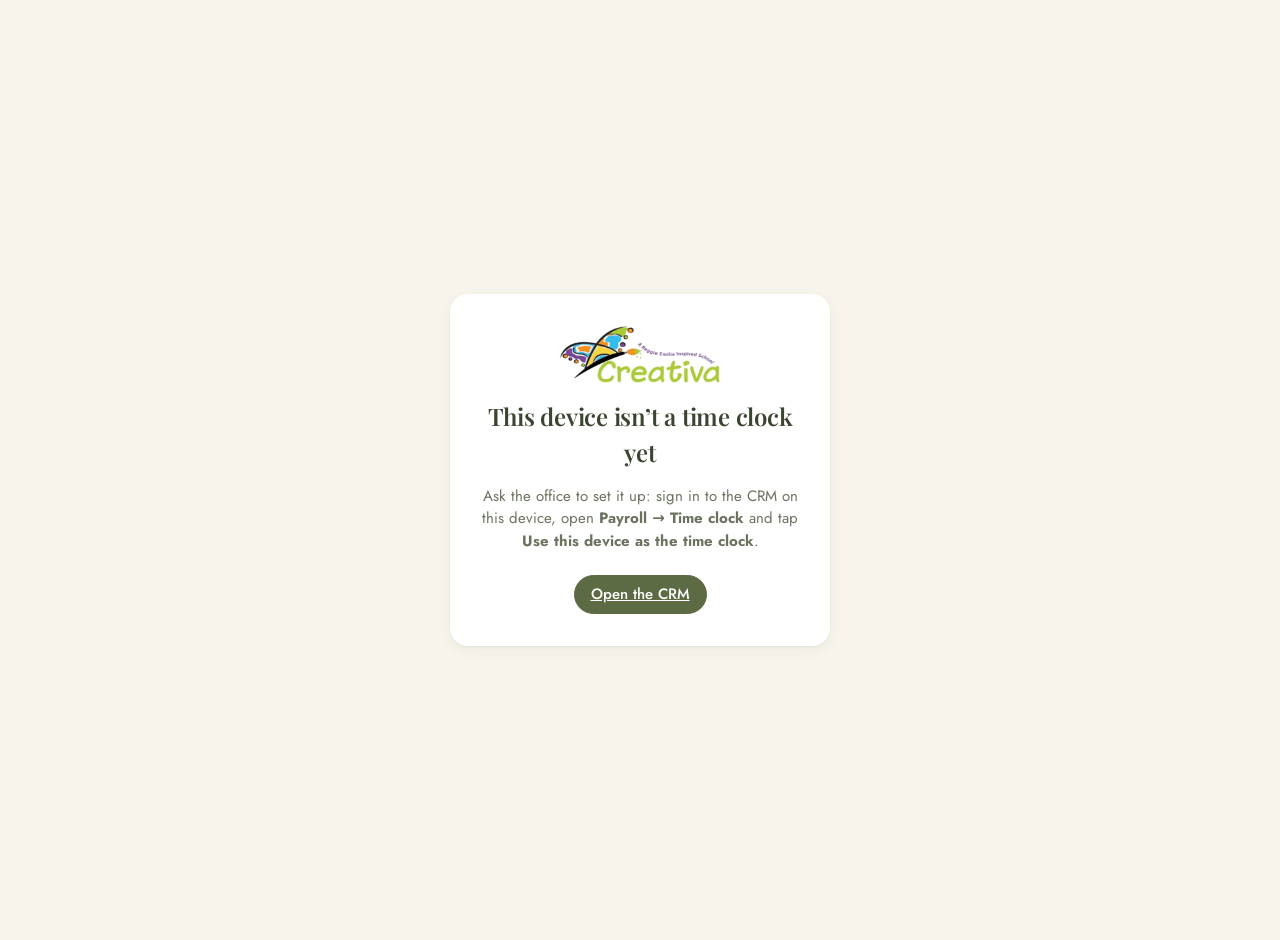
<file: clock/index.html>
<!doctype html>
<html lang="en">
<head>
<meta charset="utf-8">
<meta name="viewport" content="width=device-width, initial-scale=1, viewport-fit=cover">
<meta name="robots" content="noindex, nofollow">
<meta name="apple-mobile-web-app-capable" content="yes">
<meta name="mobile-web-app-capable" content="yes">
<meta name="apple-mobile-web-app-title" content="Time clock">
<meta name="theme-color" content="#F7F4EC">
<title>Time clock · Creativa Academy</title>
<link rel="icon" href="/assets/logo.png">
<link rel="apple-touch-icon" href="/assets/logo.png">
<link rel="preconnect" href="https://fonts.googleapis.com">
<link rel="preconnect" href="https://fonts.gstatic.com" crossorigin>
<link href="https://fonts.googleapis.com/css2?family=Playfair+Display:wght@500;600&family=Jost:wght@400;500;600&display=swap" rel="stylesheet">
<link rel="stylesheet" href="/styles.css">
<link rel="stylesheet" href="/clock/clock.css">
</head>
<body class="kiosk">
<main id="clock"><div class="center-screen"><p class="muted">Loading…</p></div></main>
<script src="/config.js"></script>
<script src="/clock/clock.js"></script>
</body>
</html>
</file>
<file: styles.css>
:root {
  --cream: #F7F4EC;
  --cream-deep: #F0EBDF;
  --sage: #7C8B5E;
  --sage-deep: #5C6B44;
  --ink: #3B4430;
  --ink-soft: #6B7360;
  --gold: #B9A15C;
  --white: #FFFFFF;
  --line: rgba(59, 68, 48, .14);
  --danger: #A4493D;
  --warn: #B07A1E;
  --radius: 12px;
  --shadow: 0 1px 2px rgba(59, 68, 48, .06), 0 4px 14px rgba(59, 68, 48, .06);
  --display: 'Playfair Display', Georgia, serif;
  --body: 'Jost', system-ui, sans-serif;
}

* { box-sizing: border-box; }
html, body { margin: 0; }
body { background: var(--cream); color: var(--ink); font: 15px/1.5 var(--body); -webkit-font-smoothing: antialiased; }
h1, h2, h3 { font-family: var(--display); font-weight: 600; margin: 0; letter-spacing: -.01em; }
button, input, select, textarea { font: inherit; color: inherit; }
a { color: var(--sage-deep); }
.muted { color: var(--ink-soft); }
.small { font-size: 13px; }
[hidden] { display: none !important; }

/* buttons & inputs */
.btn { display: inline-flex; align-items: center; gap: 6px; border: 1px solid var(--line); background: var(--white);
  border-radius: 999px; padding: 7px 16px; cursor: pointer; font-weight: 500; white-space: nowrap; }
.btn:hover { border-color: var(--sage); }
.btn.primary { background: var(--sage-deep); border-color: var(--sage-deep); color: var(--white); }
.btn.primary:hover { background: var(--ink); }
.btn.danger { color: var(--danger); }
.btn.ghost { background: transparent; border-color: transparent; }
.btn:disabled { opacity: .55; cursor: default; }
input, select, textarea { width: 100%; border: 1px solid var(--line); border-radius: 8px; padding: 8px 10px; background: var(--white); }
input:focus, select:focus, textarea:focus, .btn:focus-visible { outline: 2px solid var(--sage); outline-offset: 1px; }
textarea { resize: vertical; min-height: 72px; }
label { display: block; font-size: 13px; font-weight: 500; color: var(--ink-soft); }
label > input, label > select, label > textarea { margin-top: 4px; font-size: 15px; font-weight: 400; color: var(--ink); }

/* auth screens */
.center-screen { min-height: 100vh; display: grid; place-items: center; padding: 24px 16px; }
.auth-card { width: 100%; max-width: 380px; background: var(--white); border-radius: 18px; padding: 32px 28px; box-shadow: var(--shadow); text-align: center; }
.auth-card img { width: 160px; height: auto; margin-bottom: 8px; }
.auth-card h1 { font-size: 24px; margin-bottom: 4px; }
.auth-card form { display: grid; gap: 12px; margin-top: 20px; text-align: left; }
.auth-card .btn { justify-content: center; }
.auth-card .error { color: var(--danger); font-size: 14px; min-height: 1em; margin: 0; }

/* shell */
header.top { position: sticky; top: 0; z-index: 10; background: var(--cream); border-bottom: 1px solid var(--line);
  display: flex; align-items: center; gap: 16px; padding: 10px 20px; flex-wrap: wrap; }
header.top img { height: 34px; width: auto; }
header.top nav { display: flex; gap: 2px; flex: 1; flex-wrap: wrap; }
header.top nav button { border: 0; background: transparent; padding: 6px 10px; border-radius: 999px; cursor: pointer; font-weight: 500; color: var(--ink-soft); }
header.top nav button[aria-current="page"] { background: var(--cream-deep); color: var(--ink); }
header.top .me { display: flex; align-items: center; gap: 8px; font-size: 14px; }
main { padding: 20px; max-width: 1500px; margin: 0 auto; }
.toolbar { display: flex; gap: 10px; align-items: center; flex-wrap: wrap; margin-bottom: 16px; }
.toolbar input[type="search"] { max-width: 280px; }
.toolbar select { width: auto; }
.toolbar .spacer { flex: 1; }

/* today */
.stats { display: grid; grid-template-columns: repeat(auto-fit, minmax(160px, 1fr)); gap: 12px; margin-bottom: 24px; }
.stat { background: var(--white); border-radius: var(--radius); padding: 14px 16px; box-shadow: var(--shadow); }
.stat b { display: block; font-family: var(--display); font-size: 28px; font-weight: 600; }
.stat span { font-size: 13px; color: var(--ink-soft); }
.today-grid { display: grid; grid-template-columns: repeat(auto-fit, minmax(320px, 1fr)); gap: 20px; }
.panel { background: var(--white); border-radius: var(--radius); box-shadow: var(--shadow); padding: 16px; }
.panel h2 { font-size: 18px; margin-bottom: 10px; }
.panel .empty { color: var(--ink-soft); font-size: 14px; padding: 8px 0; }
.row { display: flex; gap: 10px; align-items: baseline; padding: 9px 4px; border-top: 1px solid var(--line); cursor: pointer; }
.row:first-of-type { border-top: 0; }
.row:hover { background: var(--cream); }
.row .who { flex: 1; min-width: 0; }
.row .who b { font-weight: 500; }
.row .who div { font-size: 13px; color: var(--ink-soft); overflow: hidden; text-overflow: ellipsis; white-space: nowrap; }
.row .when { font-size: 13px; white-space: nowrap; }

/* board */
.board { display: grid; grid-auto-flow: column; grid-auto-columns: minmax(148px, 1fr); gap: 10px; overflow-x: auto; padding-bottom: 12px; align-items: start; }
.col { background: var(--cream-deep); border-radius: var(--radius); padding: 10px; min-height: 120px; }
.col.drop { outline: 2px dashed var(--sage); }
.col h3 { font-family: var(--body); font-size: 13px; text-transform: uppercase; letter-spacing: .06em; font-weight: 600;
  display: flex; justify-content: space-between; margin: 2px 4px 10px; color: var(--ink-soft); }
.card { background: var(--white); border-radius: 10px; padding: 10px 12px; margin-bottom: 8px; box-shadow: var(--shadow); cursor: pointer; border-left: 3px solid transparent; }
.card[draggable="true"] { cursor: grab; }
.card:hover { border-left-color: var(--sage); }
.card .name { font-weight: 500; overflow-wrap: anywhere; }
.card .meta { overflow-wrap: anywhere; }
.card .meta { font-size: 13px; color: var(--ink-soft); }
.card .tags { display: flex; gap: 4px; flex-wrap: wrap; margin-top: 6px; }
.col .more { font-size: 13px; text-align: center; color: var(--ink-soft); padding: 4px; }

.tag { font-size: 12px; border-radius: 999px; padding: 1px 8px; background: var(--cream); color: var(--ink-soft); white-space: nowrap; }
.tag.due { background: #F6E7C8; color: var(--warn); }
.tag.overdue { background: #F3D9D4; color: var(--danger); }
.tag.tour { background: #E3E8D6; color: var(--sage-deep); }
.stage-pill { font-size: 12px; font-weight: 500; border-radius: 999px; padding: 2px 10px; background: var(--cream-deep); white-space: nowrap; }
.stage-pill.s-new { background: #F6E7C8; }
.stage-pill.s-enrolled { background: #DCE6C9; }
.stage-pill.s-lost { background: #EDE5E1; color: var(--ink-soft); }

/* list */
.table-wrap { background: var(--white); border-radius: var(--radius); box-shadow: var(--shadow); overflow-x: auto; }
table { width: 100%; border-collapse: collapse; font-size: 14px; }
th, td { text-align: left; padding: 10px 12px; border-bottom: 1px solid var(--line); vertical-align: top; }
th { font-size: 12px; text-transform: uppercase; letter-spacing: .05em; color: var(--ink-soft); font-weight: 600; white-space: nowrap; }
tbody tr { cursor: pointer; }
tbody tr:hover { background: var(--cream); }

/* drawer */
.scrim { position: fixed; inset: 0; background: rgba(40, 45, 32, .35); z-index: 20; }
.drawer { position: fixed; top: 0; right: 0; bottom: 0; width: min(560px, 100%); background: var(--cream); z-index: 21;
  display: flex; flex-direction: column; box-shadow: -10px 0 30px rgba(0,0,0,.12); }
.drawer-head { display: flex; align-items: flex-start; gap: 12px; padding: 18px 20px 12px; border-bottom: 1px solid var(--line); }
.drawer-head h2 { font-size: 22px; flex: 1; }
.drawer-head .sub { font-size: 13px; color: var(--ink-soft); font-family: var(--body); font-weight: 400; margin-top: 2px; }
.drawer-body { overflow-y: auto; padding: 16px 20px 24px; flex: 1; }
.drawer-foot { display: flex; gap: 8px; padding: 12px 20px; border-top: 1px solid var(--line); background: var(--cream); }
.drawer-foot .spacer { flex: 1; }
.section { margin-bottom: 22px; }
.section > h3 { font-family: var(--body); font-size: 12px; text-transform: uppercase; letter-spacing: .07em; color: var(--ink-soft); margin-bottom: 10px; }
.grid2 { display: grid; grid-template-columns: 1fr 1fr; gap: 12px; }
.grid2 .full { grid-column: 1 / -1; }
.quick { display: flex; gap: 8px; flex-wrap: wrap; margin-top: 4px; }
.quick a { font-size: 14px; }

.timeline { list-style: none; margin: 0; padding: 0; }
.timeline li { padding: 10px 0; border-top: 1px solid var(--line); font-size: 14px; }
.timeline li:first-child { border-top: 0; }
.timeline .t-head { display: flex; gap: 8px; align-items: baseline; font-size: 12px; color: var(--ink-soft); }
.timeline .t-head .kind { font-weight: 600; text-transform: uppercase; letter-spacing: .05em; }
.timeline .t-head .x { margin-left: auto; border: 0; background: none; color: var(--ink-soft); cursor: pointer; font-size: 12px; }
.timeline .t-body { white-space: pre-wrap; word-break: break-word; margin-top: 2px; }
.timeline li.k-stage .t-body, .timeline li.k-system .t-body { color: var(--ink-soft); font-style: italic; }
.note-form { display: grid; grid-template-columns: auto 1fr; gap: 8px; margin-bottom: 10px; }
.note-form select { width: auto; }
.note-form textarea { grid-column: 1 / -1; min-height: 60px; }
.note-form .btn { grid-column: 2; justify-self: end; }
details.raw summary { cursor: pointer; font-size: 13px; color: var(--ink-soft); }
details.raw dl { display: grid; grid-template-columns: max-content 1fr; gap: 4px 12px; font-size: 13px; margin: 10px 0 0; }
details.raw dt { color: var(--ink-soft); }
details.raw dd { margin: 0; word-break: break-word; }

/* staff */
.staff-table td { vertical-align: middle; }
.staff-table select { width: auto; }

#toast { position: fixed; left: 50%; bottom: 24px; transform: translateX(-50%) translateY(20px); opacity: 0; transition: .2s;
  background: var(--ink); color: var(--white); padding: 10px 18px; border-radius: 999px; font-size: 14px; z-index: 40; pointer-events: none; max-width: calc(100% - 32px); }
#toast.show { opacity: 1; transform: translateX(-50%); }
#toast.err { background: var(--danger); }

/* "Move to…" picker on pipeline cards: touch screens can't drag, so they get this instead. */
.card .move { display: none; float: right; width: auto; margin: -2px -4px 4px 8px; padding: 3px 6px;
  font-size: 12px; border-radius: 999px; background: var(--cream); color: var(--ink-soft); }
@media (hover: none), (max-width: 720px) {
  .card .move { display: block; }
}

@media (max-width: 720px) {
  /* Phone header: logo, Add and Sign out on one line; tabs in one sideways-scrolling row below.
     Not pinned, so it scrolls away and leaves the screen to the content. */
  header.top { position: static; padding: 10px 16px 0; gap: 8px 10px; }
  header.top img { height: 28px; order: 1; }
  header.top #add { order: 2; margin-left: auto; padding: 6px 14px; }
  header.top .me { order: 3; }
  header.top .me span { display: none; }
  header.top nav { order: 4; flex: 1 0 100%; flex-wrap: nowrap; overflow-x: auto; margin: 0 -16px; padding: 0 12px 8px;
    scrollbar-width: none; -webkit-overflow-scrolling: touch; }
  header.top nav::-webkit-scrollbar { display: none; }
  header.top nav button { flex: none; }
  .hide-sm { display: none; }
  main { padding: 16px; }
  .grid2 { grid-template-columns: 1fr; }
  .toolbar input[type="search"] { max-width: none; flex: 1 1 100%; }
  .board { grid-auto-columns: 82%; }
}
.staff-help { margin-bottom: 16px; }
input.check { width: auto; }
.calendar-feed { margin-top: 16px; }
.calendar-feed p { margin: 0 0 10px; }
.feed-row { display: flex; gap: 8px; flex-wrap: wrap; }
.feed-row input { flex: 1 1 320px; font-family: ui-monospace, SFMono-Regular, Menlo, monospace; font-size: 13px; }

/* ───────── enrollment, tuition, reports ───────── */
.nowrap { white-space: nowrap; }
.num { text-align: right; white-space: nowrap; font-variant-numeric: tabular-nums; }
th.num { text-align: right; }
.panel .sub-h { font-family: var(--body); font-size: 12px; text-transform: uppercase; letter-spacing: .06em; color: var(--ink-soft); margin: 12px 0 2px; }
.row .email-status { display: flex; gap: 6px; align-items: center; }
.row .email-status .btn { padding: 2px 10px; font-size: 12px; }

.class-grid { display: grid; grid-template-columns: repeat(auto-fill, minmax(150px, 1fr)); gap: 10px; margin-bottom: 18px; }
.class-card { display: flex; flex-direction: column; align-items: flex-start; gap: 2px; text-align: left; background: var(--white);
  border: 1px solid transparent; border-radius: var(--radius); padding: 12px 14px; box-shadow: var(--shadow); cursor: pointer; }
.class-card:hover { border-color: var(--sage); }
.class-card.on { border-color: var(--sage-deep); background: #EEF1E6; }
.class-card.total { cursor: default; background: var(--cream-deep); box-shadow: none; }
.class-card .c-print { margin-top: 6px; }
.class-card .c-name { font-weight: 600; font-size: 14px; }
.class-card .c-count { font-family: var(--display); font-size: 26px; font-weight: 600; line-height: 1.1; }
.class-card .c-count small { font-size: 15px; color: var(--ink-soft); }
.class-card .c-count.full { color: var(--sage-deep); }
.class-card .c-teachers { font-size: 12px; color: var(--ink-soft); min-height: 1em; }
.class-card .tag { margin-top: 4px; }

table.roster td.doc, table.roster th.doc { text-align: center; }
table.roster td.doc { cursor: default; }
table.roster input.check { width: 18px; height: 18px; accent-color: var(--sage-deep); cursor: pointer; }
table.roster tr.st-withdrawn td { color: var(--ink-soft); }
.stage-pill.st-waitlist { background: #F6E7C8; }
.stage-pill.st-withdrawn { background: #EDE5E1; color: var(--ink-soft); }
.tag.f-sr, .tag.f-sr_bpiece { background: #E3E8D6; color: var(--sage-deep); }
.tag.f-fes_ua, .tag.f-fes_eo { background: #E6E0F0; color: #5B4A7A; }
.tag.f-vpk { background: #DDE9EE; color: #3E6373; }

.docs-grid { display: grid; gap: 8px; }
.doc-line { display: grid; grid-template-columns: auto 1fr 160px; gap: 10px; align-items: center; font-size: 14px; color: var(--ink); }
.doc-line input[type="date"] { margin: 0; }
input.check { accent-color: var(--sage-deep); }
.pill-check { display: inline-flex; align-items: center; gap: 6px; font-size: 14px; color: var(--ink); font-weight: 400; }
.pill-check input { width: auto; margin: 0; }
.funding-boxes { display: flex; flex-wrap: wrap; gap: 6px 14px; margin-bottom: 12px; }
.funding-boxes .pill-check { background: var(--white); border: 1px solid var(--line); border-radius: 999px; padding: 4px 12px; }
.enroll-link { margin: 12px 0 0; }

.pay-list { list-style: none; margin: 10px 0 0; padding: 0; }
.pay-list li { display: flex; flex-wrap: wrap; gap: 4px 10px; align-items: center; padding: 8px 0; border-top: 1px solid var(--line); font-size: 14px; }
.pay-list li:first-child { border-top: 0; }
.pay-list .p-date { width: 64px; color: var(--ink-soft); }
.pay-list .p-what { flex: 1; min-width: 140px; }
.pay-list .btn { padding: 2px 8px; font-size: 12px; }

.month-bar { display: flex; gap: 8px; align-items: center; margin-bottom: 16px; flex-wrap: wrap; }
.month-bar input { width: auto; }
.month-bar b { font-family: var(--display); font-size: 20px; margin-left: 6px; }
.pay-pill { font-size: 12px; font-weight: 500; border-radius: 999px; padding: 2px 10px; white-space: nowrap; background: var(--cream-deep); }
.pay-pill.ps-paid { background: #DCE6C9; color: var(--sage-deep); }
.pay-pill.ps-partial { background: #F6E7C8; color: var(--warn); }
.pay-pill.ps-unpaid { background: #F3D9D4; color: var(--danger); }
.pay-pill.ps-unset, .pay-pill.ps-none, .pay-pill.ps-paused { color: var(--ink-soft); }
table.tuition td .btn { padding: 3px 10px; font-size: 13px; }
.table-wrap.flat { box-shadow: none; border-radius: 0; }
.panel + .panel, .table-wrap + .panel, .today-grid + .panel, .panel + .toolbar { margin-top: 20px; }
table.mini td { padding: 6px 4px; }
table.mini tbody tr { cursor: default; }
.report-year tbody tr.cur { background: #EEF1E6; font-weight: 500; }
.fund-group { border-top: 1px solid var(--line); padding: 8px 0; }
.fund-group summary { cursor: pointer; }
.fund-group ul { margin: 6px 0 4px; padding-left: 20px; font-size: 14px; columns: 2 240px; }

.settings-panel { margin-top: 16px; }
.settings-panel form { margin-top: 8px; }
.class-table input { padding: 5px 8px; }
.class-table td { vertical-align: middle; }
.class-table tbody tr { cursor: default; }
.class-table input[type="number"] { width: 80px; }
.settings-panel + .settings-panel { margin-top: 16px; }
#cls-add { margin-top: 10px; }
code { font-size: 12px; background: var(--cream); padding: 1px 5px; border-radius: 4px; }

/* receipts: shown over the app, and the only thing printed. Styled after the Programs & Hours sheet. */
.print-sheet { position: fixed; inset: 0; z-index: 30; overflow-y: auto; background: #E9E5DA; padding: 0 16px 40px; }
.print-bar { position: sticky; top: 0; display: flex; gap: 8px; align-items: center; padding: 12px 0; background: #E9E5DA; max-width: 816px; margin: 0 auto; }
.print-bar .spacer { flex: 1; }
.receipt { background: var(--white); color: var(--ink); max-width: 816px; margin: 0 auto 20px; padding: 48px 56px 28px; border-radius: 4px;
  box-shadow: var(--shadow); font-size: 15px; display: flex; flex-direction: column; min-height: 1000px;
  -webkit-print-color-adjust: exact; print-color-adjust: exact; }
.receipt .r-band { display: flex; align-items: center; gap: 18px; background: #DCD7C9; padding: 14px 20px; margin-bottom: 26px; }
.receipt .r-band img { width: 150px; height: auto; }
.receipt .r-title { margin-left: auto; text-align: right; display: flex; flex-direction: column; }
.receipt .r-title h1 { font-size: 34px; font-weight: 500; color: var(--ink); line-height: 1.1; }
.receipt .r-year { font-size: 13px; letter-spacing: .28em; text-transform: uppercase; color: var(--gold); font-weight: 600; margin-top: 4px; }
.receipt .r-intro { display: flex; gap: 28px; flex-wrap: wrap; margin: 0 0 22px; color: var(--ink-soft); font-weight: 300; }
.receipt .r-intro b { color: var(--ink); font-weight: 500; }
.receipt .r-h { font-size: 22px; font-weight: 500; border-bottom: 1px solid var(--line); padding-bottom: 4px; margin: 6px 0 10px; }
.receipt .r-table { border: 0; margin-bottom: 22px; }
.receipt .r-table th { background: #F0EDE4; color: var(--ink); font-size: 12px; letter-spacing: .04em; padding: 12px 14px; border: 0; }
.receipt .r-table td { padding: 12px 14px; border: 0; border-bottom: 1px solid #EEEAE0; color: var(--ink-soft); }
.receipt .r-table td b { color: var(--ink); }
.receipt .r-table tfoot th { background: none; font-size: 15px; text-transform: none; letter-spacing: 0; border-top: 1px solid var(--line); }
.receipt tbody tr { cursor: default; }
.receipt tbody tr:hover { background: none; }
.receipt .r-note { font-size: 12px; color: #8A8F80; margin-top: 2px; }
.receipt .r-box { border: 1px solid #D9D4C5; border-radius: 12px; padding: 16px 20px; text-align: center; margin: 4px 0 26px; }
.receipt .r-box h3 { font-size: 20px; font-weight: 500; margin-bottom: 4px; }
.receipt .r-box p { margin: 0; color: var(--ink-soft); }
.receipt .r-box p b { color: var(--ink); font-size: 17px; letter-spacing: .03em; }
.receipt .r-sign { display: flex; flex-direction: column; width: 280px; font-size: 13px; color: var(--ink-soft); margin-top: 18px; }
.receipt .r-line { border-bottom: 1px solid var(--ink); height: 40px; margin-bottom: 4px; }
.receipt .r-foot { margin-top: auto; padding-top: 40px; text-align: center; font-size: 12px; color: #9A9E92; white-space: pre-line; }

/* For inspection: a numbered checklist that runs over pages (header row repeats) */
.inspect-sheet .inspect-total { font-size: 20px; margin: 0 0 14px; color: var(--ink); }
.inspect-sheet .inspect-total b { font-size: 26px; }
.receipt.inspect-sheet .r-table td { padding: 6px 12px; color: var(--ink); }
.receipt.inspect-sheet .r-table th { padding: 8px 12px; }
.inspect-sheet .ck-col { width: 34px; text-align: center; }
.inspect-sheet .ck { display: inline-block; width: 15px; height: 15px; border: 1.5px solid var(--ink); border-radius: 3px; vertical-align: middle; }
.inspect-sheet tr { break-inside: avoid; }
@media (max-width: 720px) { .print-bar { flex-wrap: wrap; } .print-bar .pb-note { order: 9; flex-basis: 100%; } }
@media print {
  .receipt.inspect-sheet .r-table td { padding: 3px 12px; font-size: 13px; }
  .receipt.inspect-sheet .r-table th { padding: 5px 12px; }
  .inspect-sheet .r-band { margin-bottom: 14px; }
  .inspect-sheet .ck { width: 13px; height: 13px; }
}

@page { size: letter; margin: 0.5in; }
@media print {
  body.printing > *:not(.print-sheet) { display: none !important; }
  body.printing { background: #fff; }
  .print-sheet { position: static; overflow: visible; background: none; padding: 0; }
  .no-print { display: none !important; }
  .receipt { box-shadow: none; margin: 0; max-width: none; padding: 0; min-height: 9.6in; break-after: page; }
  .receipt:last-child { break-after: auto; }
}

@media (max-width: 720px) {
  .class-grid { grid-template-columns: repeat(2, 1fr); }
  .doc-line { grid-template-columns: auto 1fr; }
  .doc-line input[type="date"] { grid-column: 2; }
  .receipt { padding: 20px 14px; min-height: 0; }
  .receipt .r-band { flex-wrap: wrap; }
  .receipt .r-band img { width: 110px; }
  .receipt .r-title h1 { font-size: 26px; }
  .receipt .r-table { display: block; overflow-x: auto; }
}

/* reschedule, private pay, Telegram, spam protection */
.stage-pill.s-reschedule { background: #F6E7C8; color: var(--warn); }
.tag.f-private { background: var(--cream-deep); color: var(--ink-soft); }
.fund-hint { margin: -4px 0 12px; }
.ok-text { color: var(--sage-deep); }
.warn-text { color: var(--warn); }
.tg-status { margin: 0 0 8px; }
.tg-status.on b { color: var(--sage-deep); }
.steps { margin: 0 0 12px; padding-left: 20px; }
.steps li { margin-bottom: 2px; }
#tg-token { margin-bottom: 12px; }
#tg-token input { font-family: ui-monospace, SFMono-Regular, Menlo, monospace; font-size: 13px; }
.tg-find { display: flex; gap: 8px; align-items: flex-end; flex-wrap: wrap; }
.tg-find select { flex: 1 1 200px; width: auto; }
.tg-forms { border: 0; padding: 0; margin: 0; display: flex; flex-wrap: wrap; gap: 6px 16px; }
.tg-forms legend { font-size: 13px; font-weight: 500; color: var(--ink-soft); padding: 0; margin-bottom: 4px; }
.block-table tbody tr { cursor: default; }
.block-table td { vertical-align: middle; }
.block-add { margin-top: 10px; }
.block-add select { flex: 0 0 auto; width: auto; }
.block-add input { flex: 1 1 180px; font-family: inherit; font-size: 14px; }
@media (max-width: 720px) {
  #resched-panel .row { flex-wrap: wrap; }
  #resched-panel .row .when { flex: 1 0 100%; white-space: normal; }
}

/* billing (006): contacts, invoice statuses */
.contact-list { list-style: none; margin: 12px 0 8px; padding: 0; }
.contact-list li { border-top: 1px solid var(--line); padding: 8px 0; font-size: 14px; }
.contact-list li:first-child { border-top: 0; }
.contact-list .c-head { display: flex; gap: 8px; align-items: center; flex-wrap: wrap; }
.contact-list .c-head .btn { margin-left: auto; padding: 2px 8px; font-size: 12px; }
.contact-list .c-phones { display: flex; gap: 4px 14px; flex-wrap: wrap; color: var(--ink-soft); font-size: 13px; margin-top: 2px; }
.contact-list .sms-link { font-size: 12px; }
.bill-family { align-self: end; padding-bottom: 8px; }
.pay-pill.ps-open { background: #F6E7C8; color: var(--warn); }
.pay-pill.ps-overdue { background: #F3D9D4; color: var(--danger); }
.pay-pill.ps-stepup { background: #DDE9EE; color: #3E6373; }
.pay-pill.ps-not_invoiced { background: var(--cream-deep); color: var(--ink); }
.pay-pill.ps-not_billed, .pay-pill.ps-void { color: var(--ink-soft); }
.tag.f-stepup_pending { background: #DDE9EE; color: #3E6373; }
.panel h2 .muted { font-family: var(--body); font-weight: 500; margin-left: 6px; }

/* receipts (008): license number, signature */
.receipt .r-license { font-size: 12px; letter-spacing: .12em; text-transform: uppercase; color: var(--ink-soft); margin-top: 4px; }
.receipt .r-line { position: relative; }
.receipt .r-sign { margin-top: 44px; }   /* room for the signature above the line */
.receipt .r-sig { position: absolute; left: 18px; bottom: -8px; max-height: 84px; max-width: 250px; }
.sig-box { margin-top: 16px; border-top: 1px solid var(--line); padding-top: 4px; }
.sig-box p { margin: 0 0 10px; }
.sig-preview { min-height: 64px; display: flex; align-items: center; margin: 4px 0 8px; }
.sig-preview img { max-height: 80px; max-width: 280px; }
label.btn { display: inline-flex; color: var(--ink); font-size: 14px; }

/* payroll (008) */
.seg { display: inline-flex; flex-wrap: wrap; gap: 4px; background: var(--cream-deep); border-radius: 999px; padding: 4px; margin-bottom: 16px; }
.seg button { border: 0; background: transparent; border-radius: 999px; padding: 6px 14px; cursor: pointer; font-weight: 500; color: var(--ink-soft); }
.seg button[aria-selected="true"] { background: var(--white); color: var(--ink); box-shadow: var(--shadow); }
.here-now, .warn-panel { margin-bottom: 16px; }
.warn-panel { border-left: 4px solid var(--warn); }
.chips { display: flex; flex-wrap: wrap; gap: 8px; }
.chip { border-radius: 999px; padding: 4px 12px; font-size: 14px; background: var(--cream); }
.chip.in { background: #DCE6C9; }
.chip.lunch { background: #F6E7C8; }
ul.plain { list-style: none; margin: 0; padding: 0; }
ul.plain li { display: flex; gap: 8px; align-items: center; flex-wrap: wrap; padding: 6px 0; border-top: 1px solid var(--line); }
ul.plain li:first-child { border-top: 0; }
ul.plain li .btn { margin-left: auto; padding: 3px 12px; font-size: 13px; }
.check-warn { color: var(--danger); }
.check-info { color: var(--ink-soft); }
table.people tr.inactive td { color: var(--ink-soft); }
table.ts { margin-bottom: 14px; border: 1px solid var(--line); border-radius: 8px; }
table.ts tbody tr { cursor: default; }
table.ts tbody tr:hover { background: none; }
table.ts td { padding: 6px 8px; vertical-align: middle; }
table.ts .ts-lunch { white-space: normal; }
table.ts thead th, table.ts tfoot th { padding: 6px 8px; background: var(--cream); }
table.ts tfoot th { text-transform: none; letter-spacing: 0; font-size: 13px; color: var(--ink); }
.ts-span { display: inline-flex; gap: 4px; align-items: center; border: 1px solid var(--line); background: var(--white); border-radius: 8px;
  padding: 3px 8px; margin: 2px 4px 2px 0; cursor: pointer; font-size: 13px; white-space: nowrap; }
.ts-span:hover { border-color: var(--sage); }
.ts-span:disabled { cursor: default; border-color: var(--line); }
.ts-span.open { border-color: var(--warn); color: var(--warn); }
.ts-edited { color: var(--warn); }
.ts-total { display: grid; grid-template-columns: repeat(4, 1fr); gap: 8px; margin: 4px 0 12px; }
.ts-total div { background: var(--cream); border-radius: 8px; padding: 8px 10px; }
.ts-total dt { font-size: 12px; color: var(--ink-soft); }
.ts-total dd { margin: 0; font-family: var(--display); font-size: 20px; font-weight: 600; }
.pin-show { background: #DCE6C9; border-radius: 8px; padding: 10px 12px; margin: 10px 0 0; font-size: 15px; }
.pin-show b { font-size: 22px; letter-spacing: .15em; }
.pay-sheet .steps { margin: 0 0 18px; color: var(--ink-soft); }
.pay-sheet .check-warn { margin: 0 0 12px; }
.pin-slips { display: grid; grid-template-columns: repeat(2, 1fr); gap: 12px; max-width: 816px; margin: 0 auto 20px; }
.pin-slip { display: flex; flex-direction: column; gap: 4px; background: var(--white); border: 1px dashed var(--ink-soft); border-radius: 8px;
  padding: 14px 16px; break-inside: avoid; }
.pin-slip .slip-name { font-family: var(--display); font-size: 20px; }
.pin-slip .slip-pin b { font-size: 28px; letter-spacing: .25em; }
@media print {
  .pay-sheet { min-height: 0; }
  .pin-slips { max-width: none; }
}
@media (max-width: 720px) {
  .ts-total { grid-template-columns: repeat(2, 1fr); }
  .pin-slips { grid-template-columns: 1fr; }
  .pay-sheet { padding: 20px 14px; }
  .pay-sheet .r-table { display: block; overflow-x: auto; }
}

/* who paid how, annual statements (009) */
.method-grid { display: grid; grid-template-columns: repeat(auto-fit, minmax(220px, 1fr)); gap: 12px 20px; }
.method-col h3 { font-size: 16px; margin-bottom: 4px; }
.method-col h3 .muted { font-family: var(--body); font-weight: 500; }
.method-col ul.plain li { display: grid; grid-template-columns: 1fr auto; gap: 0 8px; padding: 5px 0; font-size: 14px; }
.method-col ul.plain li > .muted { grid-column: 1; }
.method-col ul.plain li > b { grid-column: 2; grid-row: 1; }
#stmt-panel .toolbar select { width: auto; }

/* billing system sheets kept as history (010) */
details.history-panel > summary { cursor: pointer; list-style: none; }
details.history-panel > summary::-webkit-details-marker { display: none; }
details.history-panel > summary h2 { display: inline; }
details.history-panel > summary::before { content: '▸ '; color: var(--ink-soft); }
details.history-panel[open] > summary::before { content: '▾ '; }
details.history-panel[open] > summary { margin-bottom: 10px; }
table.hist .hist-period { font-size: 11px; font-weight: 500; text-transform: none; letter-spacing: 0; color: var(--ink-soft); }

/* graduated; Aug–Sep amounts to check (011) */
.stage-pill.st-graduated { background: #E3E8D6; color: var(--sage-deep); }
table.roster tr.st-graduated td { color: var(--ink-soft); }
.hist-check { margin-top: 16px; border-top: 1px solid var(--line); padding-top: 4px; }
.hist-check p { margin: 0 0 10px; }
.hc-fam { display: grid; gap: 6px; padding: 10px 0; border-top: 1px solid var(--line); }
.hc-fam:first-of-type { border-top: 0; }
.hc-rows { display: flex; flex-wrap: wrap; gap: 8px 14px; }
.hc-rows label { display: flex; flex-direction: column; gap: 2px; width: 150px; }
.hc-rows input { margin-top: 2px; }
.hc-fam .btn { justify-self: start; }
.pay-pill.ps-check { background: #F6E7C8; color: var(--warn); }
.pay-pill.ps-missing { color: var(--ink-soft); }

/* who changed what (012) */
.nav-badge { display: inline-block; min-width: 18px; padding: 0 5px; border-radius: 999px; background: var(--danger); color: var(--white);
  font-size: 11px; font-weight: 600; line-height: 18px; text-align: center; margin-left: 2px; }
.changes-note { display: flex; align-items: center; gap: 10px; flex-wrap: wrap; margin-bottom: 16px; border-left: 4px solid var(--sage); }
.changes-note .btn { margin-left: auto; }
.changes-help { margin-bottom: 16px; }
.changes-help p { margin: 0; }
.chg-day + .chg-day { margin-top: 16px; }
.chg-list { list-style: none; margin: 0; padding: 0; }
.chg-list li { display: flex; gap: 12px; align-items: baseline; padding: 8px 6px; border-top: 1px solid var(--line); font-size: 14px; border-radius: 6px; }
.chg-list li:first-child { border-top: 0; }
.chg-list li.new { background: #EEF1E6; }
.chg-list .chg-time { flex: none; width: 70px; color: var(--ink-soft); font-size: 13px; font-variant-numeric: tabular-nums; }
.chg-list .chg-what { flex: 1; }
.chg-list .chg-what .tag { margin-left: 6px; }
.chg-list .btn { flex: none; padding: 2px 10px; font-size: 12px; }
.chg-list.mini li { padding: 6px 0; font-size: 13px; }
.chg-list.mini .chg-time { width: 120px; }
@media (max-width: 720px) {
  .chg-list li { flex-wrap: wrap; gap: 2px 10px; }
  .chg-list .chg-time, .chg-list.mini .chg-time { width: auto; }
}

/* texts to families (013) */
.msg-grid { display: grid; grid-template-columns: minmax(0, 1fr) minmax(0, 1fr); gap: 20px; align-items: start; }
.msg-grid + .panel { margin-top: 20px; }
.msg-grid > .panel { margin-top: 0; }
.msg-templates { display: flex; flex-wrap: wrap; align-items: center; gap: 6px; }
.msg-help { margin: -4px 0 0; }
.msg-help #msg-count { display: block; margin-top: 2px; color: var(--ink); }
.msg-pick { max-height: 240px; overflow-y: auto; display: grid; gap: 4px; margin-top: 8px; padding: 8px; border: 1px solid var(--line); border-radius: 8px; }
.msg-preview #msg-list { max-height: 640px; overflow-y: auto; }
.msg-to { list-style: none; margin: 0; padding: 0; }
.msg-to li { padding: 10px 0; border-top: 1px solid var(--line); display: grid; gap: 6px; font-size: 14px; }
.msg-to li:first-child { border-top: 0; padding-top: 0; }
.msg-to .muted.small { display: block; }
.msg-bubble { background: #E3E8D6; color: var(--ink); border-radius: 14px 14px 14px 4px; padding: 8px 12px; font-size: 14px; line-height: 1.4;
  white-space: pre-wrap; overflow-wrap: anywhere; max-width: 420px; }
.msg-history tbody tr { cursor: pointer; }
.msg-history tbody tr:hover td { background: var(--cream); }
.msg-history p.muted { margin: 10px 0 0; }
@media (max-width: 900px) { .msg-grid { grid-template-columns: 1fr; } }
.msg-templates .btn.on { background: var(--sage-deep); border-color: var(--sage-deep); color: var(--white); }
.msg-blocks { display: flex; flex-wrap: wrap; align-items: center; gap: 6px; margin-top: -4px; }
.msg-blocks .block-btn { background: #E3E8D6; border-color: transparent; color: var(--sage-deep); border-radius: 999px; }
.msg-blocks .block-btn::before { content: '+ '; }
.msg-blocks .block-btn:hover { border-color: var(--sage); }
.msg-save { display: flex; flex-wrap: wrap; gap: 6px; align-items: center; }
.msg-save input { flex: 1 1 220px; width: auto; }
.msg-save p { margin: 0; }
.msg-to-head { display: flex; gap: 8px; align-items: flex-start; justify-content: space-between; }
.msg-acts { display: flex; flex-wrap: wrap; justify-content: flex-end; gap: 2px; flex: none; }
.msg-acts .btn { padding: 2px 8px; font-size: 12px; }
.msg-one { width: 100%; max-width: 420px; }
.msg-preview p .btn { padding: 0 6px; font-size: 12px; }
.msg-their { color: var(--ink-soft); margin-top: 2px; white-space: pre-wrap; }
/* lists (015) */
.msg-lists-head { display: flex; align-items: center; gap: 12px; }
.msg-lists-head h2 { margin-bottom: 0; }
.msg-lists > p.muted { margin: 6px 0 10px; }
.msg-lists-ul { list-style: none; margin: 0; padding: 0; }
.msg-lists-ul li { display: flex; align-items: center; gap: 12px; padding: 10px 0; border-top: 1px solid var(--line); flex-wrap: wrap; }
.msg-lists-ul li:first-child { border-top: 0; }
.msg-lists-ul .ml-name { flex: 1 1 260px; display: grid; gap: 2px; }
.msg-lists-ul .ml-count { flex: none; font-variant-numeric: tabular-nums; }
.msg-lists-ul .ml-acts { display: flex; gap: 4px; flex: none; }
#msg-list-sum { margin: -6px 0 0; }
h3.h-row { display: flex; align-items: center; justify-content: space-between; gap: 8px; }
h3.h-row .btn { font-family: var(--body); font-size: 12px; padding: 2px 10px; }
.drawer .ls-both { margin-top: 10px; }
.drawer #ls-found { display: grid; gap: 2px; margin-top: 6px; }
.drawer #ls-found[hidden] { display: none; }
.drawer #ls-found .btn { justify-content: flex-start; text-align: left; }
.drawer .ls-add { margin: 6px 0; }
.drawer .chg-list li .btn { margin-left: auto; }
/* paychecks from Patriot (016) */
.pc-steps { margin: 0 0 10px; padding-left: 20px; color: var(--ink-soft); display: grid; gap: 4px; }
.pc-ok { color: var(--sage-deep); margin: 8px 0 0; }
#pc-runs tr, #pc-people tr[data-pemp] { cursor: pointer; }
#pc-runs tr:hover td, #pc-people tr[data-pemp]:hover td { background: var(--cream); }
/* how to do payroll */
.pay-guide { margin-bottom: 16px; }
.pay-guide > summary { cursor: pointer; list-style: none; }
.pay-guide > summary::-webkit-details-marker { display: none; }
.pay-guide > summary::before { content: '▸ '; color: var(--ink-soft); }
.pay-guide[open] > summary::before { content: '▾ '; }
.pay-guide[open] > summary { margin-bottom: 10px; }
.pay-steps { margin: 0 0 10px; padding-left: 22px; display: grid; gap: 8px; font-size: 14px; line-height: 1.45; }
.pay-steps ul { margin: 4px 0 0; padding-left: 18px; display: grid; gap: 2px; }
.pay-guide > p.small { margin: 0 0 10px; color: var(--ink-soft); }
.pay-guide-sheet .pay-steps { font-size: 15px; gap: 14px; margin-top: 18px; }
.pay-guide-sheet > p.small { font-size: 14px; }
.pay-note { border-left-color: var(--sage-deep); }

/* to do (017) */
.todo-list { list-style: none; margin: 0; padding: 0; }
.todo-list li.todo { display: flex; gap: 10px; align-items: flex-start; padding: 10px 0; border-top: 1px solid var(--line); }
.todo-list li.todo:first-child { border-top: 0; }
.todo-list li.todo > input { margin-top: 3px; flex: none; }
.todo-main { flex: 1; min-width: 0; }
.todo-title { background: none; border: 0; padding: 0; font: inherit; font-weight: 600; color: var(--ink); cursor: pointer; text-align: left; }
.todo-title:hover { text-decoration: underline; }
.todo-when { color: var(--ink-soft); margin-top: 2px; }
.todo-late .todo-when { color: var(--danger); font-weight: 500; }
.todo-soon .todo-when { color: var(--warn); font-weight: 500; }
.todo-done .todo-title { color: var(--ink-soft); text-decoration: line-through; }
.todo-notes { margin-top: 4px; white-space: pre-wrap; }
.today-todo { margin-bottom: 16px; border-left: 4px solid var(--warn); }
.today-todo h2 { display: flex; align-items: center; gap: 8px; }
.today-todo h2 .btn { margin-left: auto; font-family: var(--body); }

/* money (017) */
.money-grid { display: grid; grid-template-columns: minmax(0, 1fr) minmax(0, 1fr); gap: 20px; align-items: start; }
.money-grid > .panel { margin-top: 0; }
.money-grid + .panel { margin-top: 20px; }
.money-lines { list-style: none; margin: 0; padding: 0; }
.money-lines li { display: flex; justify-content: space-between; gap: 12px; padding: 8px 0; border-top: 1px solid var(--line); font-size: 14px; }
.money-lines li:first-child { border-top: 0; }
.money-lines li > span { display: grid; gap: 2px; }
.money-lines li > b { font-variant-numeric: tabular-nums; white-space: nowrap; }
.neg { color: var(--danger); }
#mo-rows tr:not(.ro), #mo-year tr, #cf-rows tr { cursor: pointer; }
#mo-rows tr:not(.ro):hover td, #mo-year tr:hover td, #cf-rows tr:hover td { background: var(--cream); }
#mo-year tr.on td { font-weight: 600; background: #EEF1E6; }
.grid3 { display: grid; grid-template-columns: repeat(3, minmax(0, 1fr)); gap: 12px; }
.ccfp-sheet { max-width: 1100px; }
.ccfp-h { font-size: 20px; text-align: center; margin: 0; }
.ccfp-sub { text-align: center; font-size: 12px; margin: 2px 0 14px; color: var(--ink-soft); }
.ccfp-head { display: grid; gap: 4px; font-size: 13px; margin-bottom: 12px; }
.ccfp-table { width: 100%; border-collapse: collapse; font-size: 11px; table-layout: fixed; }
.ccfp-table col.c-date { width: 7%; } .ccfp-table col.c-ref { width: 10%; } .ccfp-table col.c-payee { width: 16%; }
.ccfp-table th { white-space: normal; overflow-wrap: anywhere; }
.ccfp-table th, .ccfp-table td { border: 1px solid #999; padding: 3px 5px; vertical-align: bottom; }
.ccfp-table thead th { font-weight: 600; font-size: 10.5px; text-transform: none; letter-spacing: 0; background: #F3F0E6; }
.ccfp-table tfoot th { background: #F3F0E6; }
@media (max-width: 900px) { .money-grid { grid-template-columns: 1fr; } .grid3 { grid-template-columns: 1fr 1fr; } }
@media print { .ccfp-sheet { max-width: none; } }

/* projection (019) */
table.proj th:first-child { text-align: left; min-width: 220px; font-weight: 500; text-transform: none; letter-spacing: 0; font-size: 14px; }
table.proj thead th:first-child { min-width: 220px; }
table.proj td { font-variant-numeric: tabular-nums; white-space: nowrap; }
table.proj tr.proj-group th { background: var(--cream); font-size: 12px; text-transform: uppercase; letter-spacing: .06em; color: var(--ink-soft); padding-top: 10px; }
table.proj tr.proj-total th, table.proj tr.proj-total td { font-weight: 700; }
table.proj tr.proj-possible th, table.proj tr.proj-possible td { color: var(--sage-deep); }
#proj-coming tr { cursor: pointer; }
#proj-coming tr:hover td { background: var(--cream); }
#proj-coming tr.proj-leave td { color: var(--ink-soft); }
#proj-coming tr.proj-maybe td:nth-child(2) { color: var(--sage-deep); }
.tag.start, .tag.paid { background: #E3E8D6; color: var(--sage-deep); }
.tag.tuition { background: #E8E4F1; color: #4A3F6B; }   /* what the family will likely pay */
/* On a card, a long tag wraps inside it instead of running past its edge. */
.card .tag { white-space: normal; max-width: 100%; overflow-wrap: anywhere; border-radius: 10px; }
.col-note { font-size: 12px; color: var(--ink-soft); margin: -6px 4px 8px; }
.inline-pair { display: flex; gap: 6px; }
.inline-pair input { flex: 1 1 90px; min-width: 0; }
.inline-pair select { flex: 1 1 120px; width: auto; }

/* Projection: summary with a chart, a card per month, the table tucked away; class rates */
.proj-summary p { margin: 0 0 6px; }
.ps-big { font-family: var(--display); font-size: 22px; }
.proj-chart { margin-top: 10px; }
.proj-svg { width: 100%; height: auto; display: block; max-height: 260px; }
.pc-grid { stroke: var(--line); stroke-width: 1; }
.pc-tick, .pc-label { font-size: 11px; fill: var(--ink-soft); }
.pc-net { font-size: 11px; font-weight: 600; fill: var(--ink); }
.pc-net.neg { fill: var(--danger); }
.pc-in, .sw-in { fill: #5E8C3A; background: #5E8C3A; }
.pc-out, .sw-out { fill: #4A72B0; background: #4A72B0; }
.pc-hit { fill: transparent; }
.pc-month { cursor: pointer; outline: none; }
.pc-month:hover .pc-hit, .pc-month:focus .pc-hit { fill: var(--cream); }
.pc-legend { display: flex; flex-wrap: wrap; gap: 6px 16px; align-items: center; margin: 6px 0 0; }
.pc-legend span { display: inline-flex; align-items: center; gap: 6px; }
.sw { display: inline-block; width: 10px; height: 10px; border-radius: 3px; flex: none; }
.proj-cards { display: grid; grid-template-columns: repeat(auto-fill, minmax(260px, 1fr)); gap: 12px; margin-bottom: 16px; }
.proj-cards > .proj-month { margin: 0; }
.proj-month { padding: 14px 16px; display: flex; flex-direction: column; gap: 4px; scroll-margin-top: 12px; }
.proj-month .pm-head { display: flex; flex-wrap: wrap; align-items: baseline; gap: 6px; margin-bottom: 4px; }
.proj-month .pm-head h3 { font-size: 17px; margin-right: auto; }
.proj-month p { margin: 0; display: flex; justify-content: space-between; align-items: center; gap: 8px; }
.proj-month p span { display: inline-flex; align-items: center; gap: 6px; }
.pm-left { font-size: 15px; padding-bottom: 6px; border-bottom: 1px solid var(--line); margin-bottom: 2px !important; }
.pm-left b { font-family: var(--display); font-size: 24px; }
.pm-left.neg b { color: var(--danger); }
.pm-io { font-size: 14px; }
.pm-maybe { color: var(--sage-deep); }
.pm-closed { display: block !important; }
.pm-more { margin-top: 6px; }
.pm-more summary { cursor: pointer; color: var(--sage-deep); font-size: 14px; font-weight: 500; }
.pm-more h4 { margin: 10px 0 2px; font-size: 12px; text-transform: uppercase; letter-spacing: .06em; color: var(--ink-soft); font-weight: 600; }
.proj-table-box > summary, .proj-how > summary { cursor: pointer; font-weight: 500; color: var(--sage-deep); }
.proj-table-box[open] > summary, .proj-how[open] > summary { margin-bottom: 10px; }
.proj-how ul { margin: 0; padding-left: 18px; display: grid; gap: 6px; }
@media (max-width: 720px) {
  .proj-cards { grid-template-columns: 1fr; }
  .ps-big { font-size: 20px; }
}
.proj-check-note { margin: 0 0 12px; }
.rate-opts { display: flex; flex-wrap: wrap; gap: 6px; align-items: center; }
.rate-off { color: var(--warn); }
.rate-check { list-style: none; margin: 0; padding: 0; }
.rate-check li { padding: 10px 0; border-top: 1px solid var(--line); display: grid; gap: 4px; }
.rate-check li:first-child { border-top: 0; }
.rate-table input[type="number"], .rate-table select { width: 100%; min-width: 90px; max-width: 140px; padding: 5px 8px; }
h2.h-row { display: flex; align-items: baseline; justify-content: space-between; gap: 8px; flex-wrap: wrap; }
@media (max-width: 720px) {
  .money-tabs { display: grid; grid-template-columns: 1fr 1fr; border-radius: 16px; width: 100%; }
  .money-tabs button { border-radius: 12px; }
}
.bill-dues, .bill-list { list-style: none; margin: 0; padding: 0; }
.bill-dues li { display: grid; grid-template-columns: 52px minmax(0, 1fr) auto auto; gap: 12px; align-items: center; padding: 10px 0; border-top: 1px solid var(--line); }
.bill-dues li:first-child, .bill-list li:first-child { border-top: 0; }
.bd-date { display: flex; flex-direction: column; align-items: center; background: var(--cream); border-radius: 10px; padding: 5px 0; line-height: 1.15; }
.bd-date b { font-size: 18px; }
.bd-date small { font-size: 11px; color: var(--ink-soft); text-transform: uppercase; letter-spacing: .04em; }
.bd-what, .bd-amt { display: flex; flex-direction: column; min-width: 0; }
.bd-amt { text-align: right; }
.bd-status { color: var(--ink-soft); }
.bd-paid .bd-date { background: #E3E8D6; }
.bd-paid .bd-status { color: var(--sage-deep); }
.bd-missed .bd-status { color: var(--danger); }
.bd-today .bd-status { color: var(--warn); }
@media (max-width: 720px) {
  .bill-dues li { grid-template-columns: 46px minmax(0, 1fr) auto; row-gap: 8px; }
  .bd-act { grid-column: 2 / -1; }
  .bd-act .btn { width: 100%; }
}
.bill-list li { padding: 12px 0; border-top: 1px solid var(--line); display: grid; gap: 4px; }
.bl-head { display: flex; justify-content: space-between; gap: 8px; }
.bl-parts { display: flex; flex-wrap: wrap; gap: 6px; align-items: center; font-size: 13px; }
.bl-parts > span:not(.muted) { background: var(--cream); border-radius: 999px; padding: 2px 10px; }
.bl-edit { justify-self: start; margin-top: 4px; }
.bl-ended { opacity: .6; }
.bill-parts { display: grid; grid-template-columns: minmax(0, 1fr) 130px; gap: 8px; }
.cal-table input:not([type="checkbox"]) { padding: 5px 8px; width: 100%; min-width: 120px; }
.cal-table tr.cal-past { opacity: .55; }
.pin-val { font-family: ui-monospace, Menlo, monospace; font-weight: 600; letter-spacing: .08em; }
.pin-hidden { color: var(--ink-soft); }
.pm-actual { background: var(--cream); border-radius: 8px; padding: 6px 10px; margin-top: 4px; display: grid; gap: 2px; }
.guide-sec { border-top: 1px solid var(--line); padding: 8px 0; }
.guide-sec > summary { cursor: pointer; font-weight: 600; color: var(--sage-deep); }
.guide-sec[open] > summary { margin-bottom: 6px; }
.guide-sec ul { margin: 6px 0 4px; padding-left: 20px; display: grid; gap: 4px; }
.reg-table select { min-width: 120px; }
.reg-table tr.reg-off td { color: var(--ink-soft); }
.staff-list li { padding: 3px 0; }
.staff-today .sub-h { margin-top: 8px; }

/* Calendar (029): the month, Monday to Friday, with each week's theme and menu; a list of days on a phone */
.cal-wrap { display: grid; grid-template-columns: minmax(0, 1fr) 210px; gap: 14px; align-items: start; }
.cal-grid { display: grid; grid-template-columns: 150px repeat(5, minmax(0, 1fr)); background: var(--white);
  border: 1px solid var(--line); border-radius: var(--radius); overflow: hidden; }
.cal-head { background: var(--cream); font-size: 12px; font-weight: 600; text-transform: uppercase; letter-spacing: .05em;
  color: var(--ink-soft); padding: 8px 10px; border-bottom: 1px solid var(--line); }
.cal-week, .cal-day { border-bottom: 1px solid var(--line); border-right: 1px solid var(--line); padding: 8px 9px; min-height: 92px;
  font-size: 13px; min-width: 0; }
.cal-week { background: #FAF8F2; }
.cal-day[data-day] { cursor: pointer; }
.cal-day[data-day]:hover { background: #FBFAF5; }
.cal-out { background: #F4F2EC; }
.cal-out .cal-date { color: #B5B0A2; }
.cal-today { box-shadow: inset 0 0 0 2px var(--sage); }
.cal-date { display: block; font-weight: 600; margin-bottom: 4px; }
.cal-wd { display: none; }
.cal-item { margin: 3px 0; padding: 3px 6px; border-radius: 6px; background: #EEF1E6; line-height: 1.3; overflow-wrap: anywhere; }
.cal-item[data-ev] { cursor: pointer; }
.cal-det { display: block; font-size: 12px; color: var(--ink-soft); }
.cal-reminder { background: #FBF0D5; }
.cal-closed { background: #F6DEDA; color: #8A2F22; font-weight: 600; }
.cal-tuition { background: #E3E8D6; font-weight: 600; }
.cal-bday { background: #F1E6F3; }
.cal-theme, .cal-menu { margin-bottom: 6px; cursor: pointer; font-weight: 600; overflow-wrap: anywhere; }
.cal-menu { font-weight: 400; }
.cal-lbl { display: block; font-size: 11px; font-weight: 600; text-transform: uppercase; letter-spacing: .05em; color: var(--ink-soft); }
.cal-weekend { margin-top: 6px; }
.cal-side h3 { margin-bottom: 6px; }
.cal-list { list-style: none; margin: 0; padding: 0; }
.cal-side .cal-list li { display: grid; grid-template-columns: 44px minmax(0, 1fr); gap: 6px; padding: 4px 0; border-top: 1px solid var(--line); }
.cal-side .cal-list li:first-child { border-top: 0; }
.cal-soon .cal-theme, .cal-soon .cal-menu { cursor: default; }
.cal-row { display: grid; grid-template-columns: 110px minmax(0, 1fr); gap: 8px; padding: 6px 0; border-top: 1px solid var(--line); }
@media (max-width: 900px) { .cal-wrap { grid-template-columns: 1fr; } }
@media (max-width: 720px) {
  .cal-grid { grid-template-columns: 1fr; }
  .cal-head, .cal-empty, .cal-out { display: none; }
  .cal-week, .cal-day { min-height: 0; border-right: 0; }
  .cal-wd { display: inline; }
  .cal-row { grid-template-columns: 1fr; gap: 2px; }
}

/* Pick-up, allergies and medicine (030) */
.tag.allergy { background: #F3D9D4; color: var(--danger); font-weight: 600; }
.allergy-alert { background: #F3D9D4; color: var(--danger); border-radius: 8px; padding: 8px 12px; margin: 0 0 12px; }
.allergy-text { color: var(--danger); }
.pu-list { display: grid; grid-template-columns: repeat(auto-fill, minmax(300px, 1fr)); gap: 12px; margin-bottom: 12px; }
.pu-card { background: var(--white); border-radius: var(--radius); box-shadow: var(--shadow); padding: 12px 14px; cursor: pointer; }
.pu-card:hover, .pu-card:focus { outline: 2px solid var(--line); }
.pu-kid { display: flex; flex-wrap: wrap; gap: 6px; align-items: baseline; margin-bottom: 6px; }
.pu-kid .muted { margin-left: auto; }
.pu-people { list-style: none; margin: 0; padding: 0; }
.pu-people li { display: grid; grid-template-columns: 1fr auto; gap: 0 10px; padding: 5px 0; border-top: 1px solid var(--line); font-size: 14px; }
.pu-people li .muted { grid-column: 1; font-size: 12px; }
.pu-people li a, .pu-people li > .small { grid-column: 2; grid-row: 1 / span 2; align-self: center; white-space: nowrap; }
.health-grid { display: grid; grid-template-columns: repeat(auto-fit, minmax(360px, 1fr)); gap: 20px; align-items: start; }
.health-grid .table-wrap { box-shadow: none; }
.health-grid > .panel { margin-top: 0; }
.med-due { list-style: none; margin: 0 0 8px; padding: 0; }
.med-due li { display: flex; align-items: center; gap: 8px; padding: 7px 0; border-top: 1px solid var(--line); }
.med-due li:first-child { border-top: 0; }
.med-due .linkish { flex: 1; min-width: 0; display: flex; gap: 8px; flex-wrap: wrap; background: none; border: 0; padding: 0; text-align: left;
  font: inherit; color: inherit; cursor: pointer; }
.med-due .linkish span { color: var(--ink-soft); }
.pickup-sheet .pu-line { padding: 1px 0; color: var(--ink); }
.pickup-sheet .pu-allergy { color: var(--danger); font-size: 12px; font-weight: 600; }
.receipt.inspect-sheet .r-table td.allergy-text { color: var(--danger); }
@media (max-width: 720px) { .health-grid { grid-template-columns: 1fr; } .pu-list { grid-template-columns: 1fr; } }
@media (max-width: 720px) { .seg { border-radius: 16px; } }

/* Re-registration (031): next year's spots by class */
.reg-spots { margin-bottom: 20px; }
.reg-spots .table-wrap { box-shadow: none; }
.reg-spots tr.reg-total td { border-top: 2px solid var(--line); }
.stat .btn.small { margin-left: 4px; padding: 0 8px; font-size: 12px; }

/* School planning (032): drafts, who it's for, needs confirmation, prep, printed calendars */
.cal-draft { border: 1.5px dashed var(--sage); }
.cal-item.cal-draft { background: #F4F6EE; }
.cal-replaced { opacity: .55; text-decoration: line-through; }
.cal-flag { display: block; font-size: 10px; font-weight: 700; text-transform: uppercase; letter-spacing: .05em; color: var(--sage-deep); text-decoration: none; }
.cal-aud { display: block; font-size: 11px; color: var(--sage-deep); }
.cal-prep { display: inline-block; margin-top: 2px; font-size: 11px; background: var(--white); border-radius: 999px; padding: 0 6px; color: var(--ink-soft); }
.cal-draft-note { margin-bottom: 12px; }
#cal-print-family { width: auto; }
.plan-sec { margin-bottom: 16px; }
.plan-sec h2 { margin-bottom: 2px; }
.plan-list { list-style: none; margin: 8px 0 0; padding: 0; }
.plan-card { border-top: 1px solid var(--line); padding: 10px 0; }
.plan-head { display: flex; flex-wrap: wrap; gap: 8px; align-items: baseline; }
.plan-head .btn { margin-left: auto; }
.plan-q { margin: 6px 0; padding: 6px 10px; background: #FBF0D5; border-radius: 8px; }
.plan-acts { display: flex; flex-wrap: wrap; gap: 8px; margin-top: 6px; }
.plan-acts input { flex: 1; min-width: 200px; }
.aud-quick { display: flex; flex-wrap: wrap; gap: 6px; margin-bottom: 8px; }
.prep-sec { margin-bottom: 14px; }
.prep-list { list-style: none; margin: 6px 0 0; padding: 0; }
.prep-list li { display: grid; grid-template-columns: auto 1fr auto; gap: 10px; align-items: start; padding: 8px 0; border-top: 1px solid var(--line); }
.prep-is-done { text-decoration: line-through; color: var(--ink-soft); }
.tour-day:empty { display: none; }
.tour-day { margin: 0; color: var(--ink-soft); }
.tour-closed { color: var(--danger); font-weight: 600; }

/* The printed month: cream and sage, on letter paper */
.receipt.cal-sheet { padding: 32px 36px 20px; min-height: 0; }
.cal-sheet .r-band { margin-bottom: 14px; }
.cal-print { width: 100%; border-collapse: collapse; table-layout: fixed; font-size: 11px; margin-bottom: 14px; }
.cal-print th { background: var(--sage); color: var(--white); font-size: 11px; letter-spacing: .04em; text-transform: uppercase; padding: 5px 6px; border: 1px solid var(--sage-deep); }
.cal-print th:first-child { width: 17%; }
.cal-print td { vertical-align: top; border: 1px solid #CFD5C0; padding: 4px 5px; height: 92px; background: var(--white); color: var(--ink); }
.cal-print td.cp-week { background: var(--cream); }
.cal-print td.cp-out { background: #FAF8F3; }
.cp-date { display: block; font-weight: 700; color: var(--sage-deep); font-size: 12px; }
.cp-item { margin: 2px 0 4px; line-height: 1.25; }
.cp-item.cal-closed { color: #8A2F22; font-weight: 600; }
.cp-item.cal-reminder { color: #7A5A12; }
.cp-item.cal-bday, .cp-item.cal-tuition { color: var(--ink-soft); }
.cp-draft { border-left: 2px dashed var(--sage); padding-left: 3px; }
.cp-replaced { text-decoration: line-through; opacity: .6; }
.cp-aud { color: var(--sage-deep); }
.cp-det { color: var(--ink-soft); font-size: 10px; }
.cp-note { color: var(--sage-deep); font-size: 10px; font-style: italic; }
.cp-theme, .cp-menu { margin-bottom: 6px; font-weight: 600; }
.cp-menu { font-weight: 400; }
.cp-theme span, .cp-menu span { display: block; font-size: 9px; text-transform: uppercase; letter-spacing: .06em; color: var(--sage-deep); }
.cp-checks { margin: 0 0 12px; padding-left: 18px; font-size: 12px; }
.receipt.cal-sheet .r-table td { padding: 5px 8px; font-size: 12px; color: var(--ink); }
.receipt.cal-sheet .r-table th { padding: 6px 8px; }
.prep-break { break-before: page; }
@media print {
  .receipt.cal-sheet { padding: 0; }
  .cal-print td { height: 1.15in; }
  .cal-print tr, .r-table tr { break-inside: avoid; }
}
.cp-notes { margin: 0 0 12px; padding-left: 22px; font-size: 11px; color: var(--ink); }
.cp-notes li { margin-bottom: 3px; }

/* Activity rosters, fees, rotation schedules and their printouts (034) */
#ro-event { max-width: 360px; }
.ro-head h2 { margin-bottom: 4px; }
.ro-stats { margin: 10px 0 6px; }
.ro-remind { display: flex; flex-wrap: wrap; gap: 8px; align-items: center; }
.ro-table select { min-width: 110px; }
.ro-table input[type="date"] { width: auto; padding: 2px 6px; }
.msg-reminder { margin: 0; background: #FBF0D5; }
.sl-table input { min-width: 0; width: 100%; }
.sl-table input[type="time"] { width: 112px; }
.sl-gap td { background: var(--cream); }
.sl-warn { color: var(--danger); font-weight: 600; margin: 8px 0; }

@page landscape { size: letter landscape; margin: 0.4in; }
.print-landscape .receipt { max-width: 1056px; min-height: 0; }
.cs-covers { margin: -6px 0 10px; color: var(--ink-soft); font-size: 13px; }
.cs-grid { display: grid; grid-template-columns: repeat(4, minmax(0, 1fr)); gap: 10px; margin-bottom: 12px; }
.cs-class { border: 1px solid #CFD5C0; break-inside: avoid; }
.cs-head { background: var(--sage); color: var(--white); padding: 4px 8px; display: flex; flex-direction: column; -webkit-print-color-adjust: exact; print-color-adjust: exact; }
.cs-head b { font-size: 13px; }
.cs-head span { font-size: 10px; opacity: .9; }
.cs-head em { font-size: 10px; font-style: normal; font-weight: 700; background: var(--white); color: var(--danger); border-radius: 4px; padding: 0 4px; align-self: flex-start; margin-top: 2px; }
.cs-list { margin: 0; padding: 4px 6px 6px 26px; font-size: 11px; color: var(--ink); }
.cs-list li { padding: 2px 0; border-bottom: 1px solid #EEEAE0; }
.cs-name { display: block; font-weight: 600; }
.cs-tag { display: block; font-size: 9.5px; letter-spacing: .04em; color: var(--ink-soft); }
.cs-blank { height: 18px; }
.cs-legend { font-size: 11px; color: var(--ink-soft); margin: 4px 0 10px; }
.cs-notes { font-size: 12px; }
.cs-notes span { display: block; border-bottom: 1px solid var(--ink-soft); height: 22px; }
.rs-top { display: flex; align-items: baseline; justify-content: space-between; gap: 12px; margin-bottom: 10px; border-bottom: 2px solid var(--sage); }
.rs-top h1 { font-size: 26px; font-weight: 500; color: var(--ink); }
.rs-top span { font-size: 12px; text-transform: uppercase; letter-spacing: .08em; color: var(--sage-deep); font-weight: 600; }
.sc-top { text-align: center; margin: 10px 0 24px; }
.sc-top h1 { font-size: 44px; font-weight: 500; color: var(--sage-deep); line-height: 1.1; }
.sc-top p { font-size: 20px; color: var(--ink); margin-top: 6px; }
.receipt.sched-sheet .sc-table td { font-size: 16px; padding: 10px 14px; color: var(--ink); }
.receipt.sched-sheet .sc-table th { font-size: 13px; }
.sc-gap td { color: var(--ink-soft) !important; font-style: italic; font-size: 13px !important; padding: 4px 14px !important; }
#rs-title { width: 260px; }
@media print {
  .print-landscape .receipt { page: landscape; }
  .print-landscape .cs-list { font-size: 10px; }
  thead { display: table-header-group; }
}
@media (max-width: 720px) { .cs-grid { grid-template-columns: repeat(2, minmax(0, 1fr)); } }
.month-bar select, .print-bar select { width: auto; max-width: 320px; }

/* Paper-style class lists, like the school's registration and collection sheets: six classes across, "Class/Teacher"
   in green, numbered rows in lines, blank numbered rows to write in. */
.cs-grid { grid-template-columns: repeat(6, minmax(0, 1fr)); gap: 8px; align-items: start; }
.cs-class { border: 1.5px solid var(--ink); }
.cs-head { background: #7FA650; color: #1F2A12; padding: 3px 6px; flex-direction: column; align-items: center; text-align: center; }
.cs-head b { font-size: 11.5px; }
.cs-list { padding: 0; list-style: none; counter-reset: row; }
.cs-list li { counter-increment: row; display: flex; align-items: baseline; gap: 4px; padding: 1px 4px; min-height: 18px; border-bottom: 1px solid #9AA08E; font-size: 10.5px; }
.cs-list li::before { content: counter(row); min-width: 13px; font-size: 8.5px; color: var(--ink-soft); }
.cs-list li:last-child { border-bottom: 0; }
.cs-name { display: block; flex: 1; min-width: 0; font-weight: 500; white-space: nowrap; overflow: hidden; text-overflow: ellipsis; }
.cs-tag { display: block; font-size: 8.5px; font-weight: 700; letter-spacing: .02em; color: var(--ink); white-space: nowrap; }
.rs-top { flex-direction: column; align-items: center; text-align: center; border-bottom: 0; margin-bottom: 8px; gap: 2px; }
.rs-top h1 { font-family: var(--body); font-size: 30px; font-weight: 800; text-transform: uppercase; letter-spacing: .02em; color: var(--ink); }
.rs-new { font-family: var(--body); font-size: 18px; font-weight: 800; text-transform: uppercase; color: #8A2F22; text-align: center; margin: 14px 0 6px; }
@media print { .print-landscape .cs-list li { font-size: 9.5px; min-height: 16px; } }
.rs-new + .cs-grid { grid-template-columns: repeat(7, minmax(0, 1fr)); gap: 6px; }
.reg-sheet .cs-legend, .coll-sheet .cs-legend { margin-top: 6px; }
@media print { .print-landscape .rs-top h1 { font-size: 26px; } .print-landscape .rs-new { margin: 8px 0 4px; } .print-landscape .cs-list li { min-height: 15px; padding: 0 4px; } }
@media print { .print-landscape .cs-notes span { height: 18px; } .print-landscape .cs-legend { margin: 4px 0 4px; } .print-landscape .rs-top { margin-bottom: 4px; } .print-landscape .cs-covers { margin: -2px 0 6px; } }
.reg-new { margin-top: 3px; font-size: 12px; }
.forms-exp { margin-top: 10px; }

/* Staff birthdays (037): month and day side by side on Payroll → Staff, and their own list beside the Calendar. */
.bday-pick { display: flex; gap: 6px; }
.bday-pick select { flex: 1; min-width: 0; }
.bday-note { align-self: end; margin: 0 0 10px; }
.cal-side-h { margin-top: 14px; }

/* Pipeline → Print who's starting: a second table for families without a start day yet. */
.starting-sheet .r-sub { margin: 14px 0 6px; font-size: 14px; }

/* Online registration (039): the review drawer and its print. */
.rf-add .pill-check { display: flex; gap: 8px; align-items: baseline; margin: 4px 0; }
.rf-add select[name=rf_other] { margin: 4px 0 8px; width: 100%; }
.rf-kv th { text-align: left; font-weight: 600; width: 34%; vertical-align: top; color: var(--ink-soft); }
.rf-kv td { vertical-align: top; }
.rf-people li { padding: 6px 0; border-bottom: 1px solid var(--line, #e6e1d6); }
.rf-people li:last-child { border-bottom: 0; }
.rf-sheet .rf-sec { margin-top: 12px; break-inside: avoid; }
.rf-sheet .rf-sec h3 { font-size: 13px; margin: 0 0 4px; text-transform: uppercase; letter-spacing: .04em; }
.reg-link a { font-weight: 600; }
.rf-people li { display: block; }
.rf-people li .small { margin-top: 2px; }

/* Money → Accountant (040): the accountant's Profit & Loss, a column a month. */
.books-wrap { margin-bottom: 12px; }
.books-table { width: 100%; border-collapse: collapse; font-size: 13px; }
.books-table th, .books-table td { padding: 5px 10px; border-bottom: 1px solid var(--line); white-space: nowrap; }
.books-table thead th { position: sticky; top: 0; background: var(--white); font-size: 12px; color: var(--ink-soft); }
.books-table td:first-child, .books-table th:first-child { position: sticky; left: 0; background: var(--white); text-align: left; max-width: 260px; white-space: normal; }
.books-table .num { text-align: right; font-variant-numeric: tabular-nums; }
.books-table .b-sec th { text-align: left; background: var(--cream); font-size: 12px; text-transform: uppercase; letter-spacing: .04em; color: var(--ink-soft); }
.books-table .b-grp td { font-weight: 600; border-bottom: 0; }
.books-table .b-sub td:first-child { padding-left: 24px; color: var(--ink-soft); }
.books-table .b-gtot td, .books-table .b-tot td { font-weight: 600; }
.books-table .b-tot td { border-top: 1px solid var(--ink-soft); }
.books-table .b-net td { font-weight: 700; border-top: 2px solid var(--ink); border-bottom: 3px double var(--ink); }
.books-sheet .books-table { font-size: 8.5px; }
.books-sheet .books-table th, .books-sheet .books-table td { padding: 2px 4px; }
.books-sheet .books-table td:first-child, .books-sheet .books-table th:first-child { position: static; }

.books-h { font-size: 18px; margin: 18px 0 8px; }
.bs-wrap { max-width: 640px; }
.books-print-h { margin: 14px 0 6px; font-size: 13px; text-transform: uppercase; letter-spacing: .04em; break-before: page; }

/* Class lists (Enrollment → Print class lists): the total under the boxes, like the number written on the paper. */
.cl-total { text-align: right; font-size: 13px; color: var(--ink); margin: 4px 2px 0; }
#cl-title { width: 220px; }
.cs-cols { display: grid; grid-template-columns: repeat(6, minmax(0, 1fr)); gap: 8px; align-items: start; margin-bottom: 8px; }
.cs-col { display: flex; flex-direction: column; gap: 10px; min-width: 0; }
@media (max-width: 720px) { .cs-cols { grid-template-columns: repeat(2, minmax(0, 1fr)); } }
</file>
<file: clock/clock.css>
/* Time clock (clock/index.html): big touch targets for a tablet at the front desk. */
body.kiosk { min-height: 100vh; min-height: 100dvh; background: var(--cream); overscroll-behavior: none; -webkit-user-select: none; user-select: none; }
.kiosk button { -webkit-tap-highlight-color: transparent; touch-action: manipulation; }
.k-top { display: flex; align-items: center; justify-content: space-between; gap: 16px; padding: 18px 28px; border-bottom: 1px solid var(--line); }
.k-top img { height: 48px; width: auto; }
.k-now { display: flex; flex-direction: column; align-items: flex-end; }
.k-now b { font-family: var(--display); font-size: 34px; line-height: 1.1; }
.k-now span { color: var(--ink-soft); }
.k-panel { padding: 24px 28px 40px; max-width: 1100px; margin: 0 auto; }
.k-panel h1 { font-size: 34px; margin-bottom: 18px; }
.k-center { display: flex; flex-direction: column; align-items: center; text-align: center; }
.k-es { display: block; font-family: var(--body); font-size: .55em; font-weight: 400; color: var(--ink-soft); }
h1 .k-es { display: inline; }
.k-names { display: grid; grid-template-columns: repeat(auto-fill, minmax(200px, 1fr)); gap: 12px; }
.k-name { display: flex; flex-direction: column; align-items: flex-start; justify-content: center; gap: 2px; min-height: 76px; padding: 12px 18px;
  border: 1px solid var(--line); border-radius: 16px; background: var(--white); box-shadow: var(--shadow); font-size: 19px; font-weight: 500;
  text-align: left; cursor: pointer; }
.k-name:active { background: var(--cream-deep); }
.k-name.in { border-color: var(--sage); }
.k-in { font-size: 13px; color: var(--sage-deep); font-weight: 600; }
.k-in::before { content: ''; display: inline-block; width: 8px; height: 8px; border-radius: 50%; background: var(--sage); margin-right: 6px; vertical-align: 1px; }
.k-back { align-self: flex-start; border: 0; background: none; color: var(--ink-soft); font-size: 17px; padding: 8px 0; margin-bottom: 8px; cursor: pointer; }
.k-sub { font-size: 19px; margin: -8px 0 14px; }
.k-dots { display: flex; gap: 18px; margin: 4px 0 8px; }
.k-dots i { width: 20px; height: 20px; border-radius: 50%; border: 2px solid var(--sage-deep); }
.k-dots i.on { background: var(--sage-deep); }
.k-dots.shake { animation: k-shake .35s; }
@keyframes k-shake { 25% { transform: translateX(-10px); } 75% { transform: translateX(10px); } }
.k-msg { min-height: 1.5em; margin: 0 0 10px; font-size: 16px; }
.k-msg.err { color: var(--danger); }
.k-pad { display: grid; grid-template-columns: repeat(3, 88px); gap: 14px; }
.k-pad button { width: 88px; height: 88px; border-radius: 50%; border: 1px solid var(--line); background: var(--white); box-shadow: var(--shadow);
  font-size: 32px; font-weight: 500; cursor: pointer; }
.k-pad button:active { background: var(--cream-deep); }
.k-pad .k-soft { font-size: 17px; color: var(--ink-soft); background: transparent; box-shadow: none; border-color: transparent; }
.k-state { font-size: 22px; margin: -6px 0 18px; }
.k-state .k-es { font-size: 16px; }
.k-warn { background: #F6E7C8; color: var(--warn); border-radius: 12px; padding: 12px 16px; max-width: 640px; font-size: 16px; }
.k-warn .k-es { font-size: 14px; color: var(--warn); margin-top: 4px; }
.k-actions { display: flex; gap: 16px; flex-wrap: wrap; justify-content: center; margin: 6px 0 22px; }
.k-btn { display: flex; flex-direction: column; align-items: center; justify-content: center; gap: 2px; min-width: 240px; min-height: 92px;
  padding: 14px 26px; border-radius: 20px; border: 1px solid var(--line); background: var(--white); box-shadow: var(--shadow);
  font-size: 24px; font-weight: 600; cursor: pointer; }
.k-btn span { font-size: 15px; font-weight: 400; color: var(--ink-soft); }
.k-btn.primary { background: var(--sage-deep); border-color: var(--sage-deep); color: var(--white); }
.k-btn.primary span { color: rgba(255, 255, 255, .85); }
.k-btn:disabled { opacity: .6; }
.k-hours { display: grid; grid-template-columns: repeat(3, minmax(120px, 1fr)); gap: 12px; margin: 0 0 16px; width: 100%; max-width: 640px; }
.k-hours div { background: var(--white); border-radius: 12px; padding: 10px 12px; }
.k-hours dt { font-size: 13px; color: var(--ink-soft); }
.k-hours dd { margin: 0; font-family: var(--display); font-size: 24px; font-weight: 600; }
.k-hours + .k-back { align-self: center; }
.k-done .k-check { width: 96px; height: 96px; border-radius: 50%; background: var(--sage-deep); color: var(--white); font-size: 56px;
  display: grid; place-items: center; margin: 12px 0 18px; }
.k-done h1 { margin-bottom: 4px; }
.k-done .k-es { font-size: 18px; margin-bottom: 14px; }
.k-done .k-btn { min-height: 64px; margin-top: 10px; }
.k-setup .btn { justify-content: center; margin-top: 8px; }
@media (max-width: 600px) {
  .k-top { padding: 12px 16px; }
  .k-top img { height: 36px; }
  .k-now b { font-size: 24px; }
  .k-panel { padding: 16px 16px 32px; }
  .k-panel h1 { font-size: 26px; }
  .k-names { grid-template-columns: 1fr 1fr; }
  .k-pad { grid-template-columns: repeat(3, 76px); }
  .k-pad button { width: 76px; height: 76px; }
  .k-btn { min-width: 0; width: 100%; }
  .k-hours { grid-template-columns: 1fr 1fr 1fr; }
}
</file>
